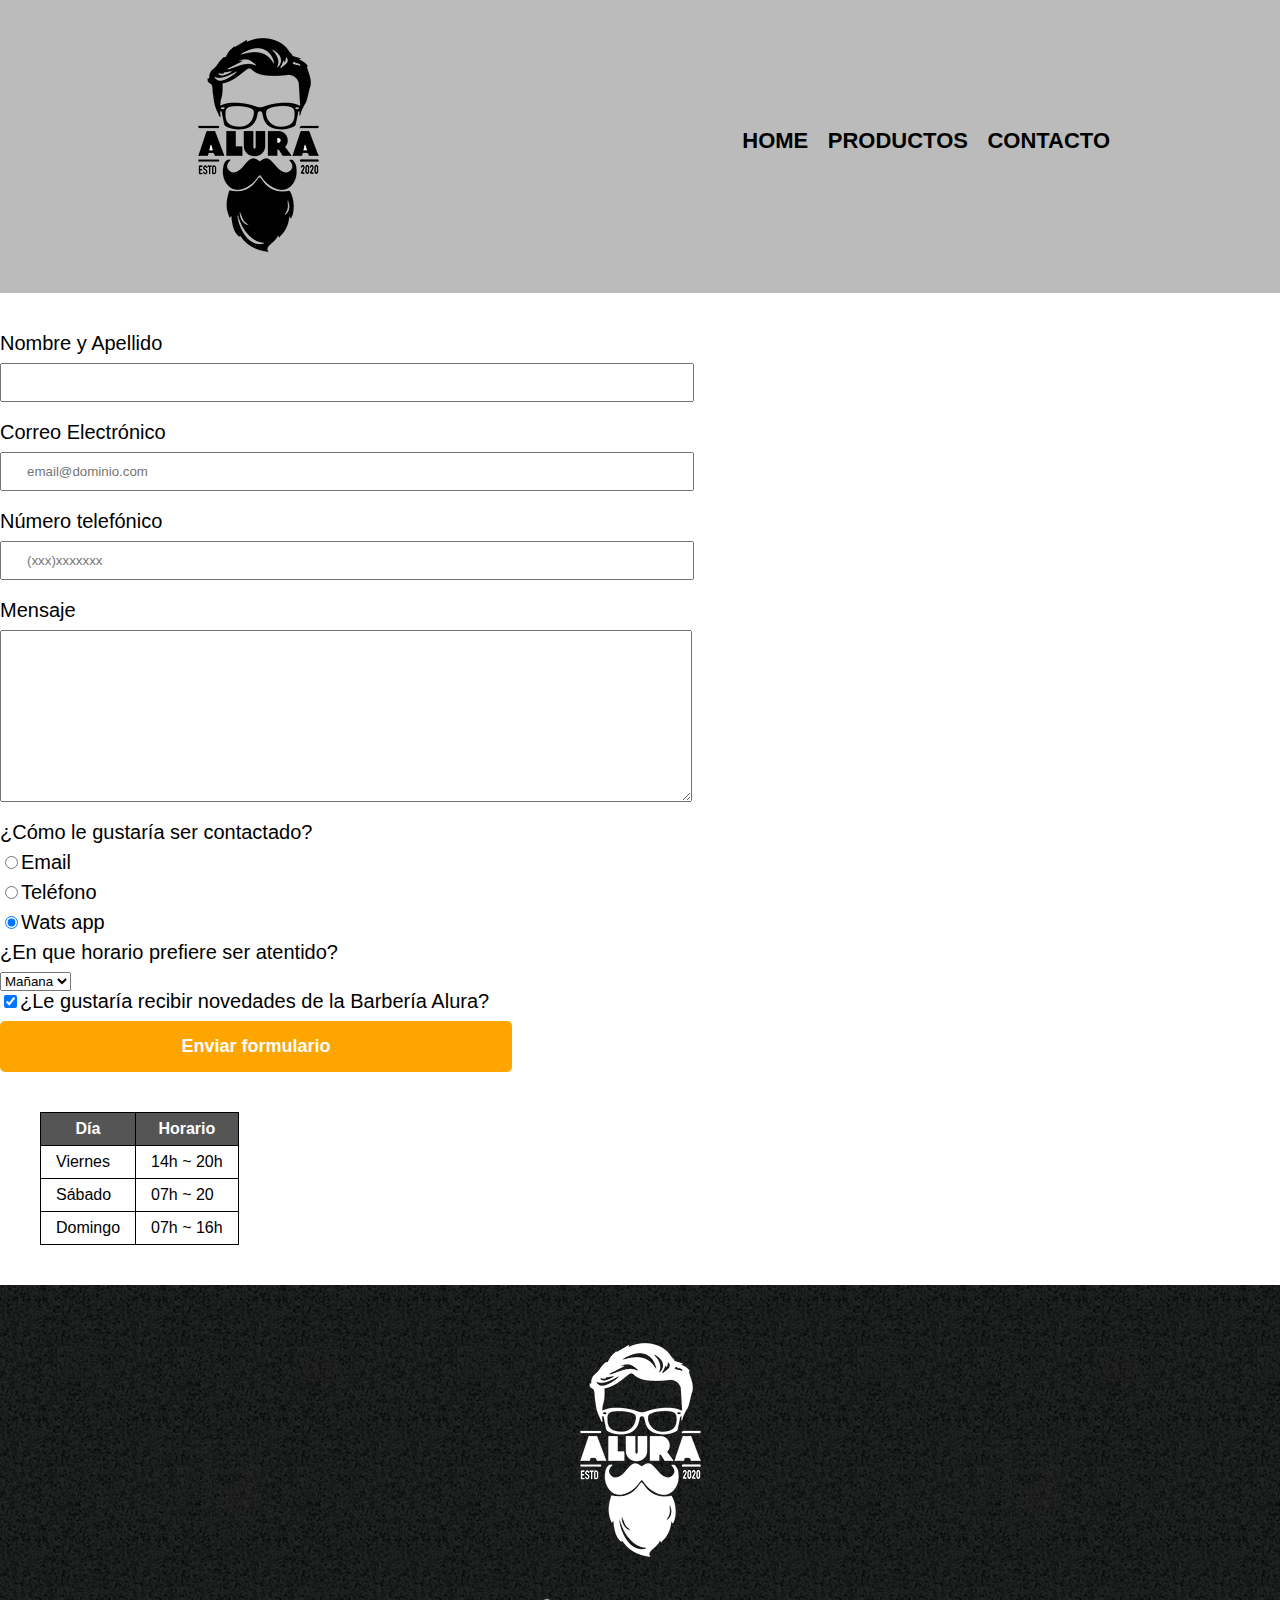
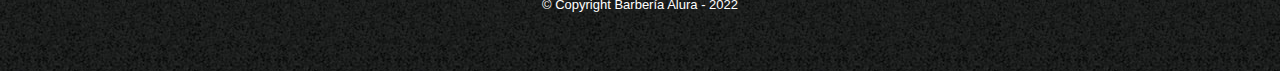
<file: Contacto.html>
<!DOCTYPE html>

<html lang="es">

<head>

    <meta charset="UTF-8">
    <title>Contacto - Barbería ALURA</title>
    <link rel="stylesheet" href="reset.css">
    <link rel="stylesheet" href="Style.css">
   
</head>

<body>
    <header>
        <div class="caja">     
            <h1><img src="imagenes/logo.png" alt="Logo de la Barbería Alura"></h1>
            <nav>
                <ul>
                    <li>
<a href="index.html">Home</a></li>
                    <li><a href="productos.html">Productos</a></li>
                    <li><a href="contacto.html">Contacto</a></li>
                </ul>
            </nav>
        </div>
    </header>
<main>
    <form>
        <label for="nombreapellido">Nombre y Apellido</label>
        <input type="text" id="nombreapellido" class="input-padron" required>

        <label for="correoelectronico">Correo Electrónico</label>
        <input type="email" id="correoelectronico" class="input-padron" required placeholder="email@dominio.com">

        <label for="telefono">Número telefónico</label>
        <input type="tel" id="telefono" class="input-padron" required placeholder="(xxx)xxxxxxx">
        
        <label for="mensaje">Mensaje</label>
        <textarea cols="70" rows="10" id="mensaje" class="input-padron" required></textarea>
        
        <fieldset>
            <legend>¿Cómo le gustaría ser contactado?</legend>

            <label for="radio-email"><input type="radio" name="contacto" value="radio-email">Email</label> 
            

            <label for="radio-telefono"><input type="radio" name="contacto" value="radio-telefono">Teléfono</label>
            

            <label for="radio-whatsapp"><input type="radio" name="contacto" value="radio-whatsapp" checked>Wats app</label>
            
        </fieldset>

        <fieldset>
        <legend>¿En que horario prefiere ser atentido?</legend>   
        <select>
            <option>Mañana</option>
            <option>Tarde</option>
            <option>Noche</option>

        </select>
        </fieldset>

        <label><input type="checkbox" checked>¿Le gustaría recibir novedades de la Barbería Alura?</label>
        
        <input type="submit" value="Enviar formulario" class="enviar">
    </form>

    <table>
        <thead>
            <tr>
                <th>Día</th>
                <th>Horario</th>
            </tr>
        </thead>

        <tbody>
            <tr>
                <td>Viernes</td>
                <td>14h ~ 20h</td>
            </tr>
            <tr>
                <td>Sábado</td>
                <td>07h ~ 20</td>
            </tr>
            <tr>
                <td>Domingo</td>
                <td>07h ~ 16h</td>
            </tr>
        </tbody>
    </table>

</main>

<footer>
    <img src="imagenes/logo-blanco.png" alt="Logo de la Barbería Alura">
    <p class="Copyright">&copy Copyright Barbería Alura - 2022</p>

</footer>

</body>

</html>
</file>
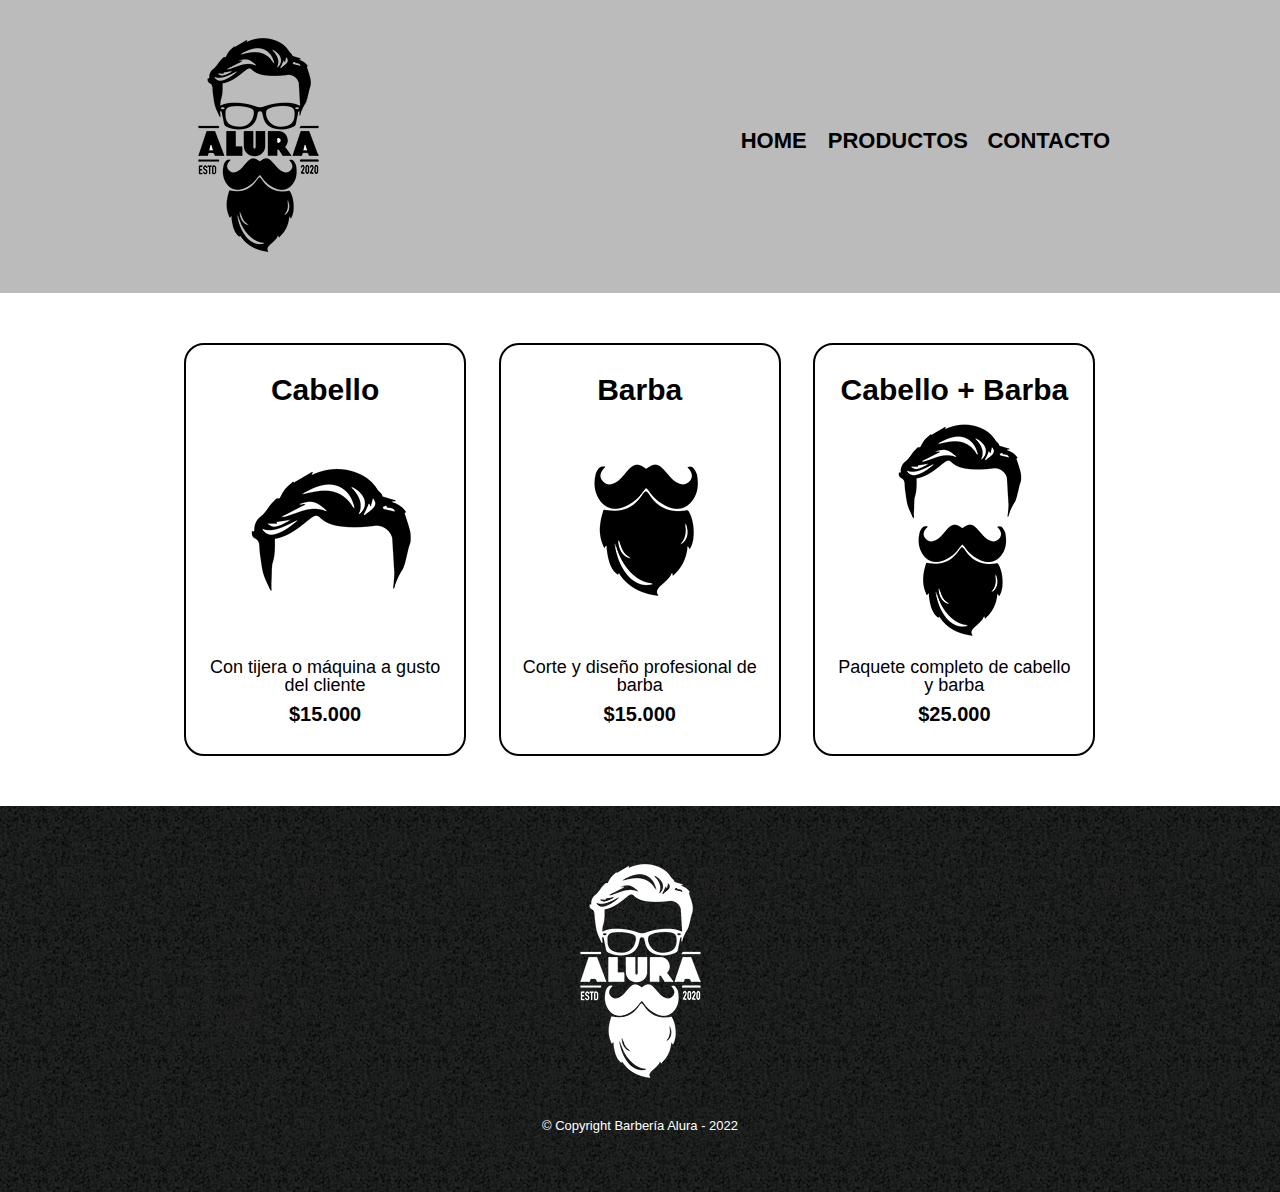
<file: Productos.html>
<!DOCTYPE html>

<html lang="es">

<head>

    <meta charset="UTF-8">
    <title>Productos - Barbería ALURA</title>
    <link rel="stylesheet" href="reset.css">
    <link rel="stylesheet" href="Style.css">
   
</head>

<body>
    <header>
        <div class="caja">     
            <h1><img src="imagenes/logo.png"></h1>
            <nav>
                <ul>
                    <li><a href="index.html">Home</li>
                    <li><a href="productos.html">Productos</a></li>
                    <li><a href="contacto.html">Contacto</a></li>
                </ul>
            </nav>
        </div>
    </header>

    <main>
        <ul class="productos">
            <li>
                <h2>Cabello</h2>
                <img src="imagenes/cabello.jpg">
                <p class="producto-descripcion">Con tijera o máquina a gusto del cliente</p>
                <P class="producto-precio">$15.000</P>
            </li>

            <li>
                <h2>Barba</h2>
                <img src="imagenes/barba.jpg">
                <p class="producto-descripcion">Corte y diseño profesional de barba</p>
                <P class="producto-precio">$15.000</P>
           </li>
           
            <li>
                <h2>Cabello + Barba</h2>
                <img src="imagenes/cabello+barba.jpg">
                <p class="producto-descripcion">Paquete completo de cabello y barba</p>
                <P class="producto-precio">$25.000</P>
            </li> 
        </ul>
                
    </main>

    <footer>
        <img src="imagenes/logo-blanco.png">
        <p class="Copyright">&copy Copyright Barbería Alura - 2022</p>

    </footer>

</body>

</html>
</file>
<file: Style.css>
body{
    font-family: 'Roboto', sans-serif;
}


header{
    background-color: #BBBBBB;
    padding: 20px 0;
}
.caja{
    width: 940px;
    position: relative;
    margin: 0 auto;
}

nav{
    position: absolute;
    top: 110px;
    right: 0;


}

nav li{
    display: inline;
    margin: 0 0 0 15px;
}

nav a{
    text-transform: uppercase;
    color: #000000;
    font-weight: bold;
    font-size: 22px;
    text-decoration: none;
}

nav a:hover{
    color: #c78c19;
    text-decoration: underline;
}

.productos{
    width: 940px;
    margin: 0 auto;
    padding: 50px;
}

.productos li{
    display: inline-block;
    text-align: center;
    width: 30%;
    vertical-align: top;
    margin: 0 1.5%;
    padding: 30px 20px;
    box-sizing: border-box;
    border: 2px solid #000000;
    border-radius: 20px;
    
}

.productos li:hover{
    border-color: #c78c19;
    font-size: 33px;
}

.productos li:active{
    border-color: #088c19;
}

.productos h2{
    font-size: 30px;
    font-weight: bold;
}

.productos li:hover h2{
    font-size: 33px;
}

.producto-descripcion{
    font-size: 18px;
}

.producto-precio{
    font-size: 20px;
    font-weight: bold;
    margin-top: 10px;
}

footer{
    text-align: center;
    background: url(imagenes/bg.jpg);
    padding: 40px;
}

.Copyright{
    color: #FFFFFF;
    font-size: 13px;
    margin: 20px;
}

form{
    margin: 40px 0;
}

form label, form legend{
    display: block;
    font-size: 20px;
    margin: 0 0 10px;
}

.input-padron{
    display: block;
    margin: 0 0 20px;
    padding: 10px 25px;
    width: 50%;
}

.checkbox{
    margin: 0px 0;
}

.enviar{
    width: 40%;
    padding: 15px 0;
    font-size: 18px;
    font-weight: bold;
    color: white;
    background: orange;
    border: none;
    border-radius: 5px;
    transition: 2s all;
    cursor: pointer;
}

.enviar:hover{
    background: darkolivegreen;
    transform: scale(1.2) rotate(10deg);
}
table{
    margin: 40px 40px;
    
}

thead{
    background: #555555;
    color: white;
    font-weight: bold;
}

td,th{
    border: 1px solid #000000;
    padding: 8px 15px;
}

/*Inicia CCS para nuestra home*/

.banner{
    width: 100%;
}

.principal{
    padding: 3em 0;
    background: #FEFEFE;
    width: 940px;
    margin: 0 auto;
}

.tituloPrincipal{
    text-align: center;
    font-size: 2em;
    margin: 0 0 1em;
    clear: left;
}

.principal p{
    margin: 0 0 1em;
 }

.principal strong{
    font-weight: bold;
}

.principal em{
    font-style: italic;
    font-size: 20px;
}

.utensilios{
    width: 120px;
    float: left;
    margin: 0 20px 20px 0;
}

.mapa{
    padding: 3em 0;
    background: linear-gradient(#FEFEFE, #888888);
}

.mapa p{
    margin: 0 0 2em;
    text-align: center;
}

.mapa-contenido{
    width: 940px;
    margin: 0 auto;
}
.diferenciales{
    padding: 3em 0;
    background: #888888;
}

.contenido-diferenciales{
    width: 640px;
    margin: 0 auto;
}

.lista-diferenciales{
    width: 40%;
    display: inline-block;
    vertical-align: top;
}

.items{
    line-height: 1.5;
}

.items::before{
    content:  "🟃";
}

.items:first-child{
    font-weight: bold;
}
.imagen-diferenciales{
   width: 60%;
   transition: 0.5s;
   box-shadow: 10px 10px 25px 10px black;
}

.imagen-diferenciales:hover{
    opacity: 0.5;
}

.video{
    width: 560px;
    margin: 1em auto;
}

@media screen and (max-width: 480px){
    h1{
        text-align: center;    
    }

    nav{
        position: static;
    }

    .caja, .principal, .mapa-contenido, .contenido-diferenciales, .video{
        width: auto;
    }

    .lista-diferenciales, .imagen-diferenciales{
        width: 100%;
    }
}
</file>
